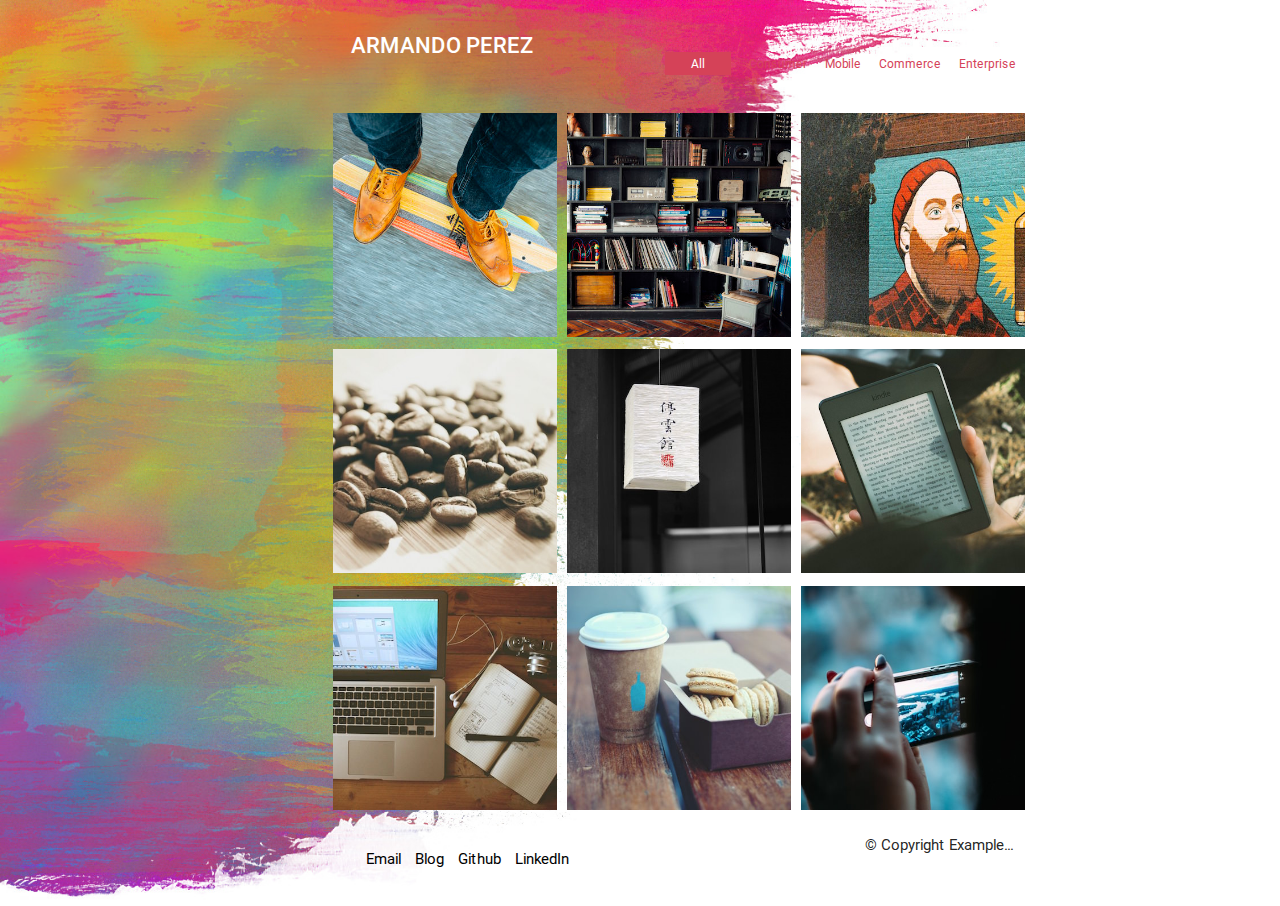
<file: index.html>
<!DOCTYPE html>
<html>
<head>
<link rel="stylesheet" type="text/css" href="materialize/css/materialize.min.css"/>
<link rel="stylesheet" type="text/css" href="css/armando.css"/>
	<title>Armando Perez</title>
</head>
<body style="background-image: url(img/brand.jpg)">
<div class="row" style="padding-top:7px;">
<div class ="col s6">
<p  style="text-transform:uppercase;padding-left:340px;font-weight:500; color:white; font-size:22px;">Armando Perez</p>
</div>
<div class="col s6">
	<ul>
		<li><a style="background-color:#D54258;  color:white; padding:4px; padding-left:26px; padding-right:26px;" href="#!">All</a></li>
		<li><a href="#!">Consumer</a></li>
		<li><a href="#!">Mobile</a></li>
		<li><a href="#!">Commerce</a></li>
		<li><a href="#!">Enterprise</a></li>
	</ul>
</div>
</div>

	<div style="display:inline;padding-left:330px;">
		<img src="img/p1.jpg" height="230px" width="230px">
		<img src="img/p2.jpg"height="230px" width="230px">
		 <img src="img/p3.jpg"height="230px" width="230px">
	</div>
	<div style="display:inline;padding-left:330px;">
		<img src="img/p4.jpg" height="230px" width="230px">
		<img src="img/p5.jpg"height="230px" width="230px">
		 <img src="img/p6.jpg"height="230px" width="230px">
	</div>
	<div style="display:inline;padding-left:330px;">
		<img src="img/p7.jpg" height="230px" width="230px">
		<img src="img/p8.jpg"height="230px" width="230px">
		 <img src="img/p9.jpg"height="230px" width="230px">
	</div>
	<footer>
		<div class="row">
			<div class="col s8">
				<ol>
					<li><a href="#">Email</a></li>
					<li><a href="#">Blog</a></li>
					<li><a href="#">Github</a></li>
					<li><a href="#">LinkedIn</a></li>
				</ol>
			</div>
			<div class="col s4" style="padding-top">
				<p>&#169; Copyright Example...</p>
			</div>
		</div>
	</footer>
<script type="text/javascript" src="materialize/js/materialize.min.js"></script>
</body>
</html>
</file>
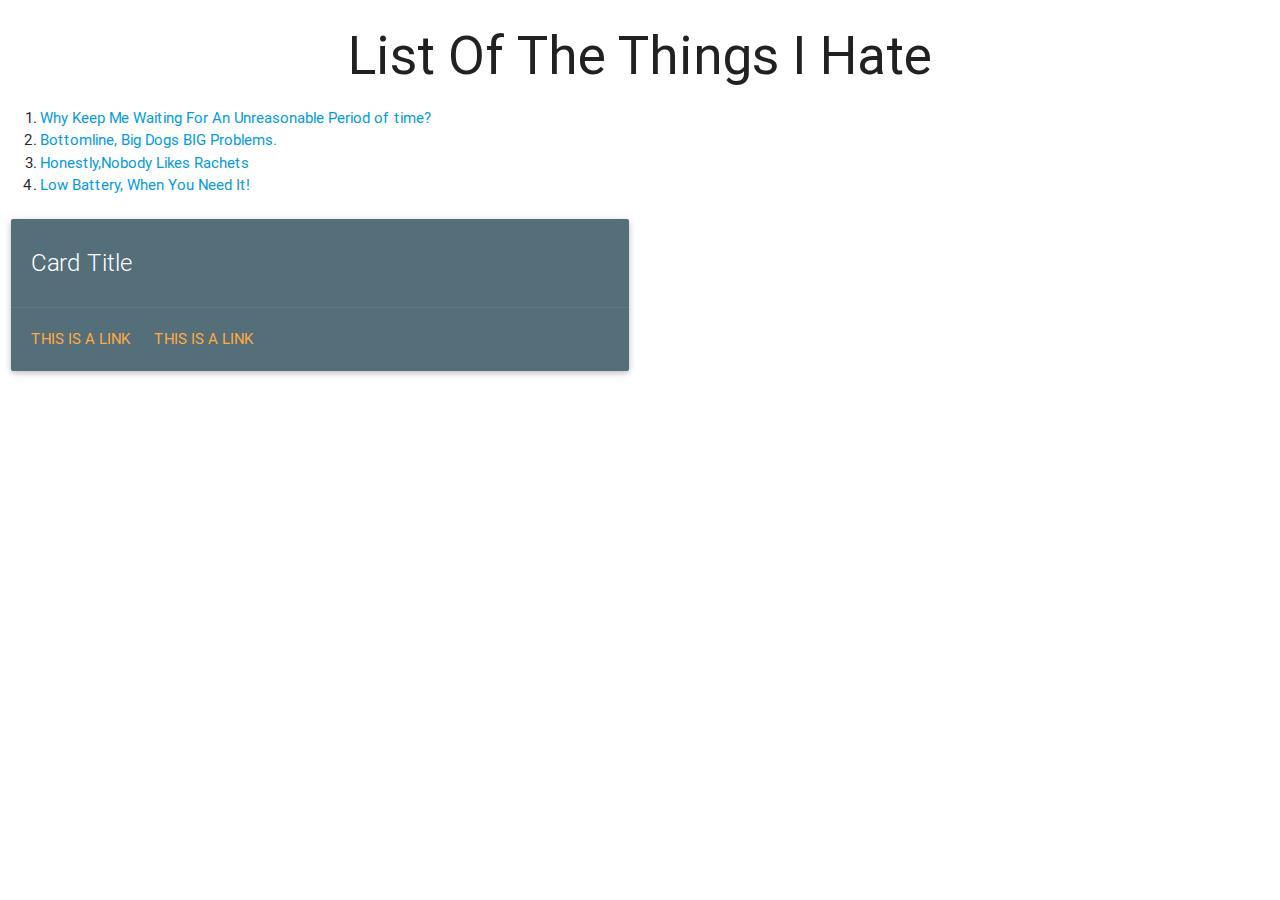
<file: materialize/index.html>
<!DOCTYPE html>
  <html>
    <head>
      <!--Import materialize.css-->
      <link type="text/css" rel="stylesheet" href="css/materialize.min.css"  media="screen,projection"/>

      <!--Let browser know website is optimized for mobile-->
      <meta name="viewport" content="width=device-width, initial-scale=1.0"/>
    </head>

    <body>
    <h2><center>List Of The Things I Hate</center></h2>
    <ol>
      <li> <a href="list1.html">Why Keep Me Waiting For An Unreasonable Period of time? </a></li>
      <li> <a href="list2.html">Bottomline, Big Dogs BIG Problems.</li> 
      <li> <a href="list3.html">Honestly,Nobody Likes Rachets </a></li>
      <li> <a href="list4.html">Low Battery, When You Need It! </a></li>
      </ol>
      <!--Import jQuery before materialize.js-->
      <script type="text/javascript" src="https://code.jquery.com/jquery-2.1.1.min.js"></script>
      <script type="text/javascript" src="js/materialize.min.js"></script>
       <div class="row">
        <div class="col s12 m6">
          <div class="card blue-grey darken-1">
            <div class="card-content white-text">
              <span class="card-title">Card Title</span>
             
            </div>
            <div class="card-action">
              <a href="#">This is a link</a>
              <a href="#">This is a link</a>
            </div>
          </div>
        </div>
      </div>
            
    </body>
  </html>
</file>
<file: css/armando.css>
body{
	background-size: cover;
	background-repeat: no-repeat;
	width: 100%;
	height: 100%;
}
ul{
	padding-top: 30px;
}
ul li{
	padding-left: 14px;
	font-size: 12px;
    list-style: none;
    display: inline;
}
ul li a{
	text-decoration: none;
	color: #D54258;
}
img{
	padding:3px;
}
ul li a:hover{
	background-color:#6176D3; 
	 color:white; 
	 border-radius: 40px;
	 padding:4px; 
	 padding-left:26px; 
	 padding-right:26px;
}
ol{
	padding-top: 14px;
	padding-left: 350px;
}
ol li{
	list-style: none;
	display: inline;
}
ol li a{
	color: black;
	padding-left: 5px;
	padding-right: 5px;
}
</file>
